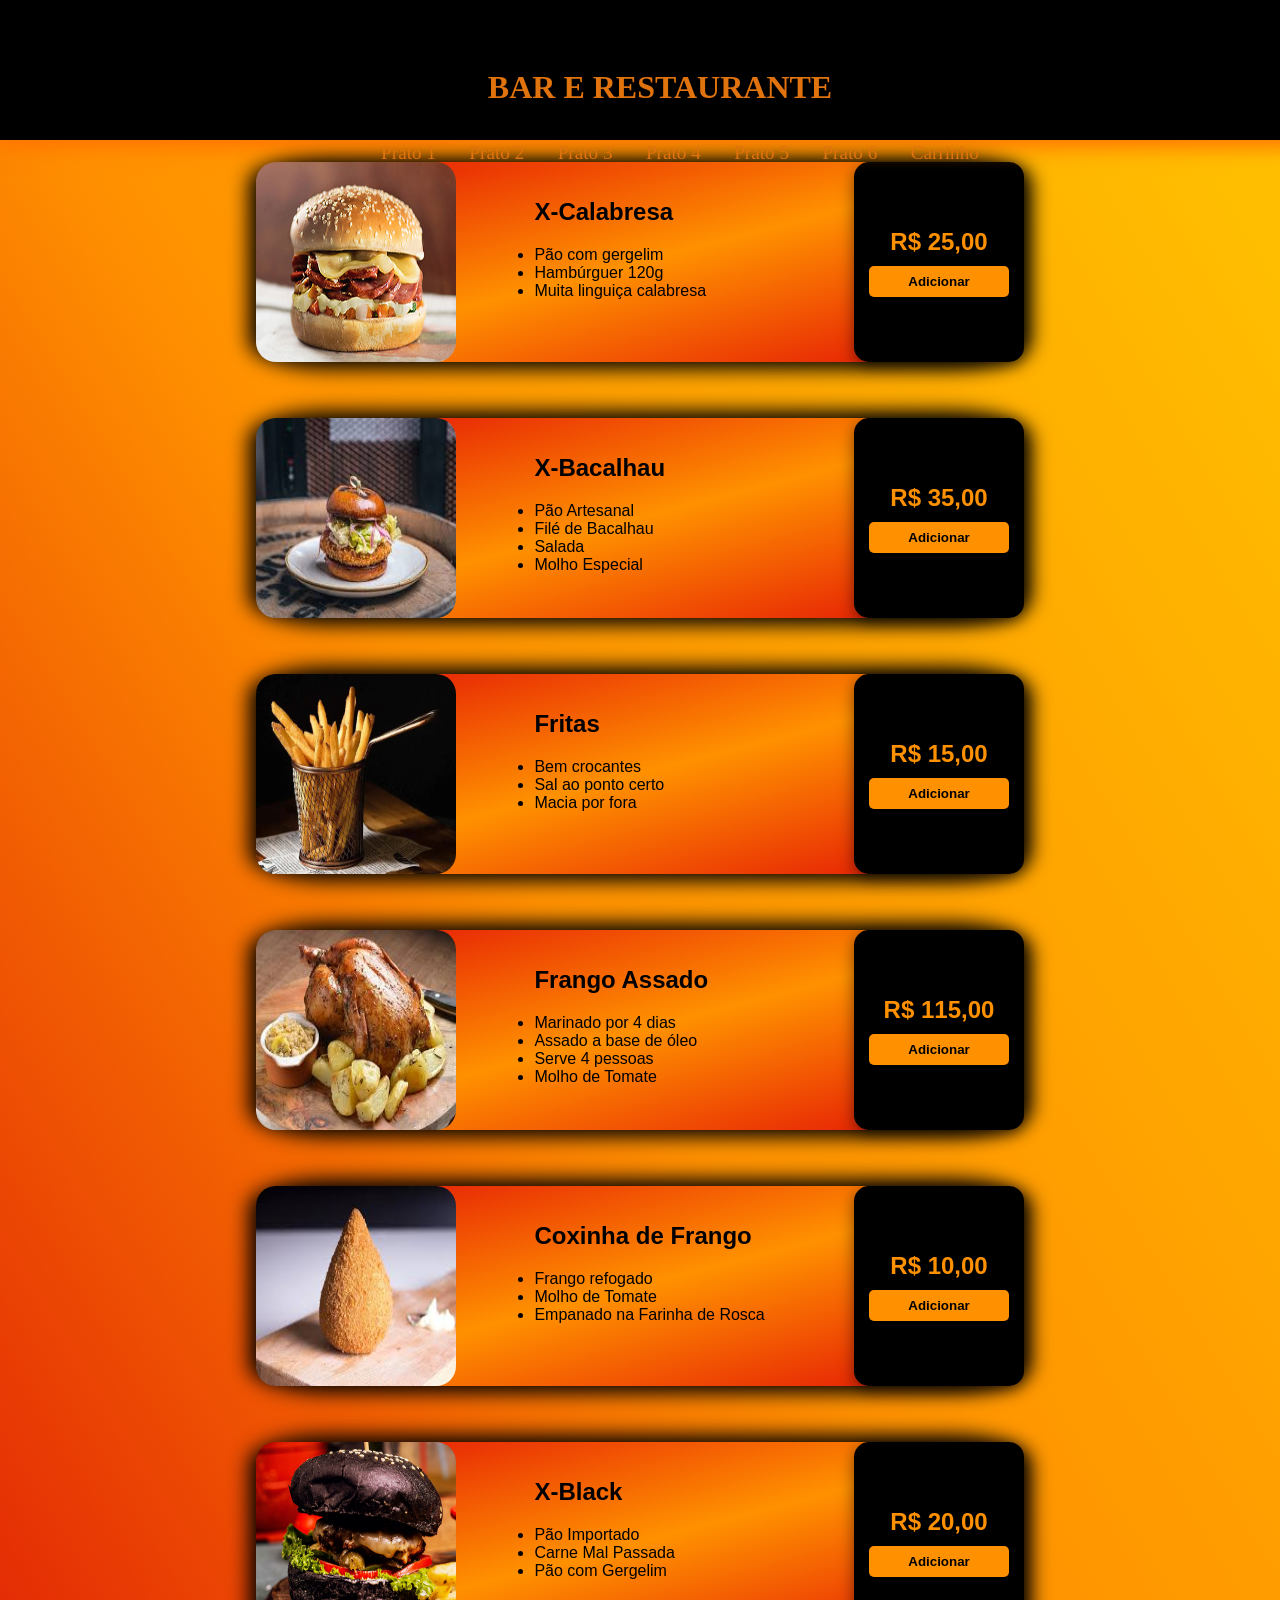
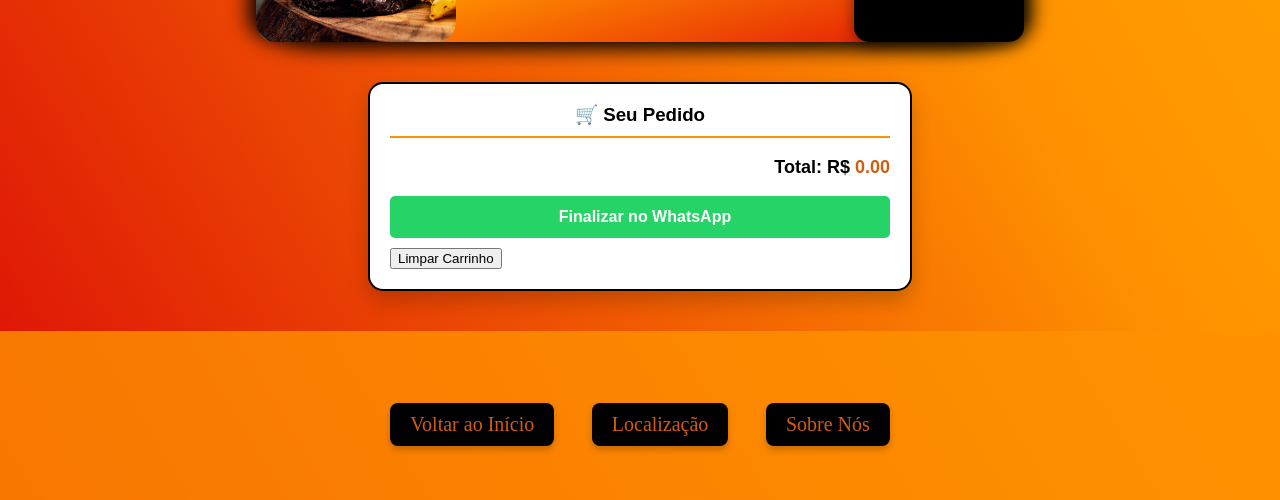
<file: index.html>
<!DOCTYPE html>
<html lang="pt-br">
<head>
    <meta charset="UTF-8">
    <meta name="viewport" content="width=device-width, initial-scale=1.0">
    <title>Cardapio</title>
    <link rel="stylesheet" href="car.css">
</head>
<body>
    <header>
        <nav>
            <li><a href="#secao1"><h1>Bar e Restaurante</h1></a>
            <ul class="menu">
                <li><a href="#secao1">Prato 1</a></li>
                <li>&nbsp;</li>
                <li><a href="#secao2">Prato 2</a></li>
                <li>&nbsp;</li>
                <li><a href="#secao3">Prato 3</a></li>
                <li>&nbsp;</li>
                <li><a href="#secao4">Prato 4</a></li>
                <li>&nbsp;</li>
                <li><a href="#secao5">Prato 5</a></li>
                <li>&nbsp;</li>
                <li><a href="#secao6">Prato 6</a></li>
                <li>&nbsp;</li>
                <li><a href="#resumo-carrinho">Carrinho</a></li>
            </ul>
        </nav>
    </header>

    <br><br><br><br><br><br><br><br><br>

    <section id="secao1" class="pratos">
    <img src="hamburguer.png" alt="X-Calabresa">
    <ul class="lista">
        <h2>X-Calabresa</h2>
        <li>Pão com gergelim</li>
        <li>Hambúrguer 120g</li>
        <li>Muita linguiça calabresa</li>
    </ul> 
    <div class="compra-container">
        <h3>R$ 25,00</h3>
        <button class="btn-adicionar" onclick="adicionarAoCarrinho
        ('X-Calabresa', 25.00)">
            <i class="carrinho"></i> Adicionar
        </button>
    </div>
</section>
    </br></br>

    <section id="secao2" class="pratos">
    <img src="peixe.png" alt="X-Bacalhau">
    <ul class="lista"> 
        <h2>X-Bacalhau</h2>
        <li>Pão Artesanal</li>
        <li>Filé de Bacalhau</li>
        <li>Salada</li>
        <li>Molho Especial</li>
    </ul>
    <div class="compra-container">
        <h3>R$ 35,00</h3>
        <button class="btn-adicionar" onclick="adicionarAoCarrinho('X-Bacalhau', 35.00)">
            <i class="carrinho"></i> Adicionar
        </button>
    </div>
</section>
    </br></br>

    <section id="secao3" class="pratos">
    <img src="fritas2.jpeg" alt="Fritas">
    <ul class="lista"> 
        <h2>Fritas</h2>
        <li>Bem crocantes</li>
        <li>Sal ao ponto certo</li>
        <li>Macia por fora</li>
    </ul>
    <div class="compra-container">
        <h3>R$ 15,00</h3>
        <button class="btn-adicionar" onclick="adicionarAoCarrinho('Fritas', 15.00)">
            <i class="carrinho"></i> Adicionar
        </button>
    </div>
</section>
    </br></br>

    <section id="secao4" class="pratos">
    <img src="frango.jpeg" alt="Frango Assado">
    <ul class="lista"> 
        <h2>Frango Assado</h2>
        <li>Marinado por 4 dias</li>
        <li>Assado a base de óleo</li>
        <li>Serve 4 pessoas</li>
        <li>Molho de Tomate</li>
    </ul>
    <div class="compra-container">
        <h3>R$ 115,00</h3>
        <button class="btn-adicionar" onclick="adicionarAoCarrinho('Frango Assado', 115.00)">
            <i class="carrinho"></i> Adicionar
        </button>
    </div>
</section>
        </br></br>

    <section id="secao5" class="pratos">
        <img src="coxinha.jpeg" alt="Coxinha">
        <ul class="lista"> 
            <h2>Coxinha de Frango</h2>
            <li>Frango refogado</li>
            <li>Molho de Tomate</li>
            <li>Empanado na Farinha de Rosca</li>
        </ul>
        <div class="compra-container">
                <h3>R$ 10,00</h3>
                <button class="btn-adicionar" onclick="adicionarAoCarrinho('Coxinha de Frango', 10.00)">
                    <i class="carrinho"></i> Adicionar
                </button>
            </div>
        </section>
    </section>
    </br></br>

    <section id="secao6" class="pratos">
    <img src="carnica.png" alt="X-Black">
    <ul class="lista"> 
        <h2>X-Black</h2>
        <li>Pão Importado</li>
        <li>Carne Mal Passada</li>
        <li>Pão com Gergelim</li>
    </ul>
    <div class="compra-container">
        <h3>R$ 20,00</h3>
        <button class="btn-adicionar" onclick="adicionarAoCarrinho('X-Black', 20.00)">
            <i class="carrinho"></i> Adicionar
        </button>
    </div>
</section>

     <div id="resumo-carrinho">
        <h3>🛒 Seu Pedido</h3>
        <ul id="lista-itens">
            </ul>
        <p><strong>Total: R$ <span id="valor-total">0.00</span></strong></p>
        
        <button class="btn-enviar" onclick="enviarPedido()">
            <i class="fab fa-whatsapp"></i> Finalizar no WhatsApp
        </button>

        <button class="btn-limpar" onclick="limparCarrinho()">
            Limpar Carrinho
        </button>
    </div>

    <footer>
        <nav id="rodape">
            <ul>
                <li><a href="#secao1">Voltar ao Início</a></li>
                <li>&nbsp;</li>
                <li><a href="loc2.html">Localização</a></li>
                <li>&nbsp;</li>
                <li><a href="nos.html">Sobre Nós</a></li>
            </ul>
        </nav> 
    </footer>

<script>
    let itensCarrinho = [];
    let valorTotal = 0;

    function adicionarAoCarrinho(nome, preco) {
        itensCarrinho.push({ nome, preco });
        valorTotal += preco;
        renderizarCarrinho();

        alert("Você adicionou " + nome + " ao carrinho!");

        if (itensCarrinho.length === 1) {
            alert("Voce adicionou o produto ao carrinho!");
            return;
        }
    }

    function renderizarCarrinho() {
        const lista = document.getElementById('lista-itens');
        const totalSpan = document.getElementById('valor-total');
        
        lista.innerHTML = '';
        itensCarrinho.forEach(item => {
            const li = document.createElement('li');
            li.innerHTML = `<span>${item.nome}</span> <span>R$ ${item.preco.toFixed(2)}</span>`;
            lista.appendChild(li);
        });
        
        totalSpan.textContent = valorTotal.toFixed(2);
    }

    function limparCarrinho() {
        itensCarrinho = [];
        valorTotal = 0;
        renderizarCarrinho();
    }

    function enviarPedido() {
        if (itensCarrinho.length === 0) {
            alert("O carrinho está vazio!");
            return;
        }

        let msg = "🍔 *Novo Pedido - Bar e Restaurante*\n\n";
        itensCarrinho.forEach(item => {
            msg += `• ${item.nome}: R$ ${item.preco.toFixed(2)}\n`;
        });
        msg += `\n*Total: R$ ${valorTotal.toFixed(2)}*`;

        const numero = "5511915009393";
        const url = `https://wa.me/${numero}?text=${encodeURIComponent(msg)}`;
        window.open(url, '_blank');
    }
</script>
</body>
</html>
</file>
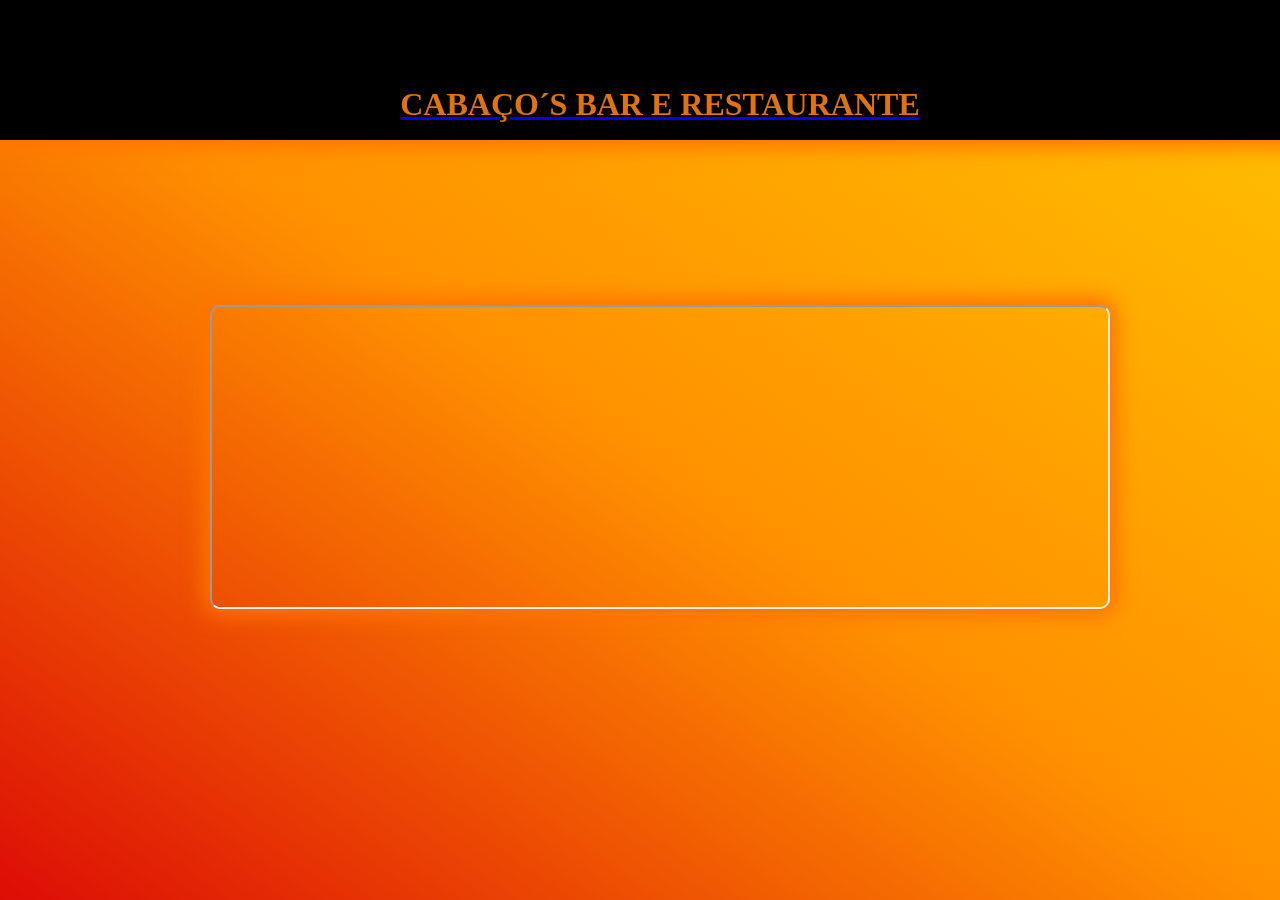
<file: loc (3).html>
<!DOCTYPE html>
<html lang="pt-br">
<head>
    <meta charset="utf-8">
    <meta name="viewport" content="width=device-width, initial-scale=1.0">
    <title>Localização</title>
    <link rel="stylesheet" href="loc.css">
</head>
<body>
    <header>
    <section>
        <nav>
            <ul class="menu"></ul>
            <li><a href="index.html"><h1>Cabaço´s Bar e Restaurante</h1></a>
            </ul>
        </nav>

    <iframe src="https://www.google.com/maps/embed?pb=!1m18!1m12!1m3!1d3153.8565087649167!2d-25.17893138904599!3d37.769962612321095!2m3!1f0!2f0!3f0!3m2!1i1024!2i768!4f13.1!3m3!1m2!1s0xb5d1d000fdd056b%3A0xdd2c0df67074b21c!2sCu%20de%20judas!5e0!3m2!1spt-BR!2sbr!4v1776224452828!5m2!1spt-BR!2sbr" allowfullscreen="" loading="lazy" referrerpolicy="no-referrer-when-downgrade"></iframe>
    
</body>
</html>
</file>
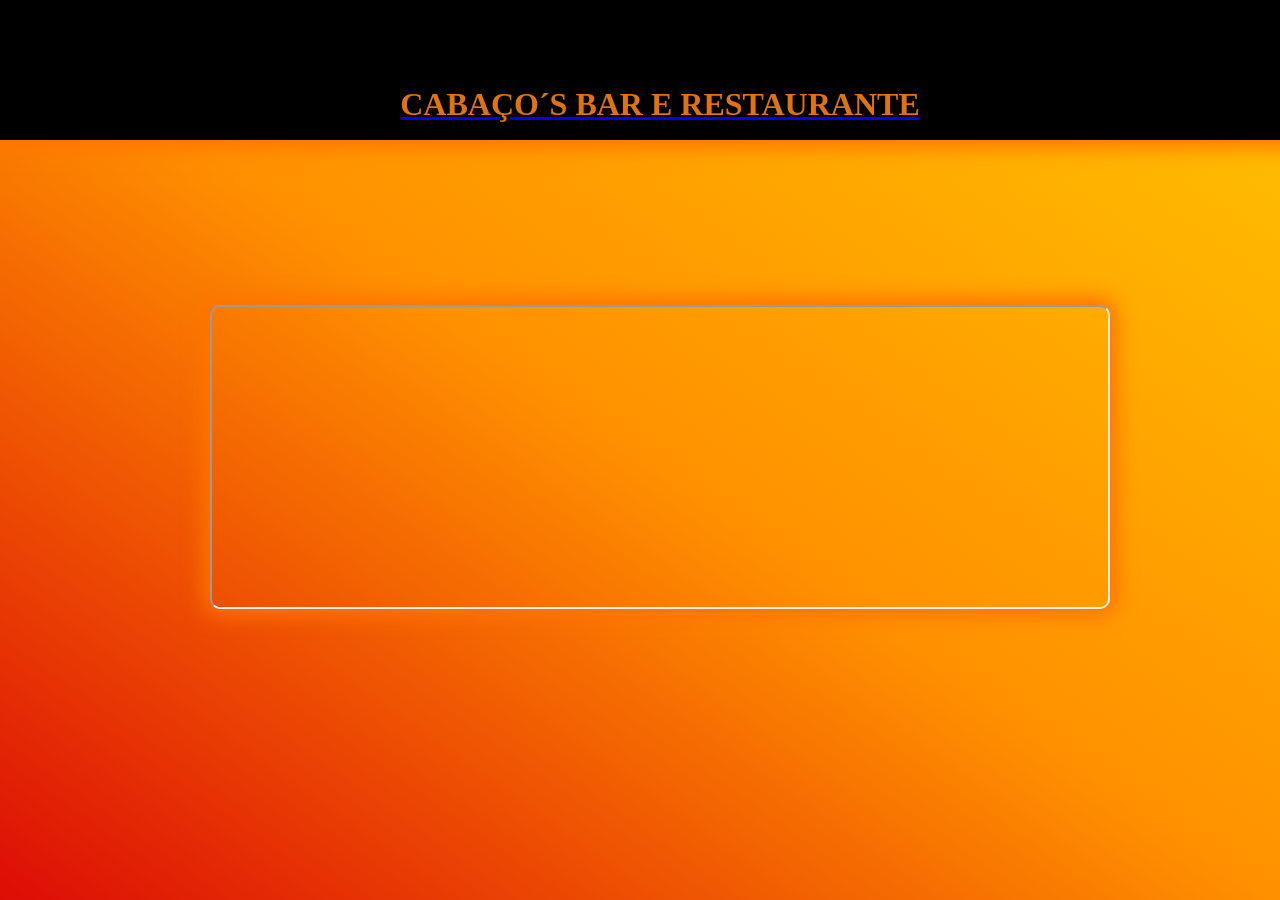
<file: loc.html>
<!DOCTYPE html>
<html lang="pt-br">
<head>
    <meta charset="utf-8">
    <meta name="viewport" content="width=device-width, initial-scale=1.0">
    <title>Localização</title>
    <link rel="stylesheet" href="loc.css">
</head>
<body>
    <header>
    <section>
        <nav>
            <ul class="menu"></ul>
            <li><a href="../codigo_principal/car.html"><h1>Cabaço´s Bar e Restaurante</h1></a>
            </ul>
        </nav>

    <iframe src="https://www.google.com/maps/embed?pb=!1m18!1m12!1m3!1d3153.8565087649167!2d-25.17893138904599!3d37.769962612321095!2m3!1f0!2f0!3f0!3m2!1i1024!2i768!4f13.1!3m3!1m2!1s0xb5d1d000fdd056b%3A0xdd2c0df67074b21c!2sCu%20de%20judas!5e0!3m2!1spt-BR!2sbr!4v1776224452828!5m2!1spt-BR!2sbr" allowfullscreen="" loading="lazy" referrerpolicy="no-referrer-when-downgrade"></iframe>
    
</body>
</html>
</file>
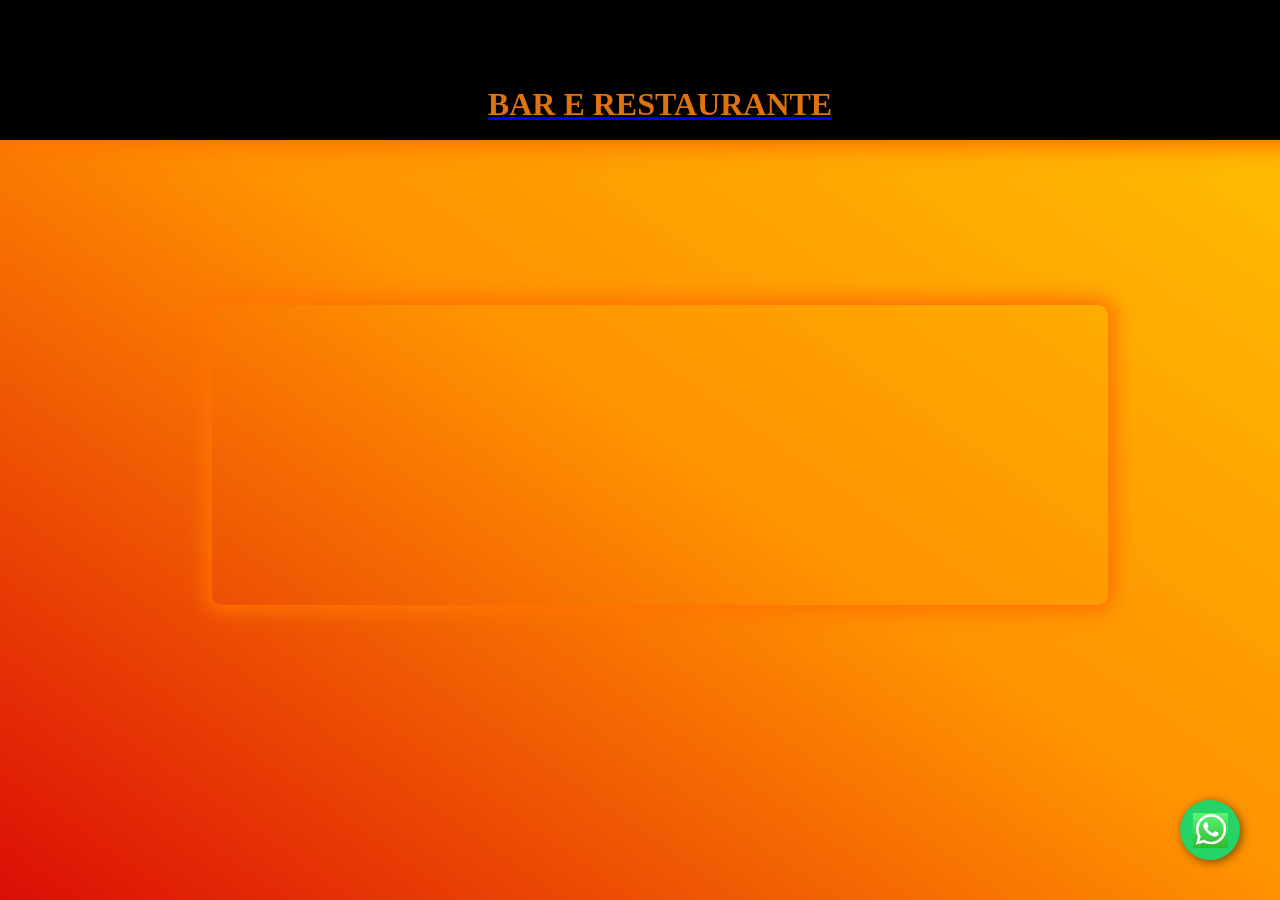
<file: loc2.html>
<!DOCTYPE html>
<html lang="pt-br">
<head>
    <meta charset="utf-8">
    <meta name="viewport" content="width=device-width, initial-scale=1.0">
    <title>Localização</title>
    <link rel="stylesheet" href="loc.css">
</head>
<body>
    <header>
    <section>
        <nav>
            <ul class="menu"></ul>
            <li><a href="index.html"><h1>Bar e Restaurante</h1></a>
            </ul>
        </nav>

    <iframe src="https://www.google.com/maps/embed?pb=!1m18!1m12!1m3!1d58521.37803589004!2d-46.886862974203744!3d-23.54738371661133!2m3!1f0!2f0!3f0!3m2!1i1024!2i768!4f13.1!3m3!1m2!1s0x94cf004a632904f7%3A0xd6681d03f881ddcb!2sCarapicu%C3%ADba%20-%20SP!5e0!3m2!1spt-BR!2sbr!4v1780742832788!5m2!1spt-BR!2sbr" width="600" height="450" style="border:0;" allowfullscreen="" loading="lazy" referrerpolicy="no-referrer-when-downgrade"></iframe>

    <a href="https://wa.me/5511915009393?text=Olá! Gostaria de fazer um pedido." class="whatsapp-float" target="_blank">
    <img src="whats.png" alt="WhatsApp" class="whatsapp-icon">
</a>
    </section>
    </header>
    
</body>
</html>
</file>
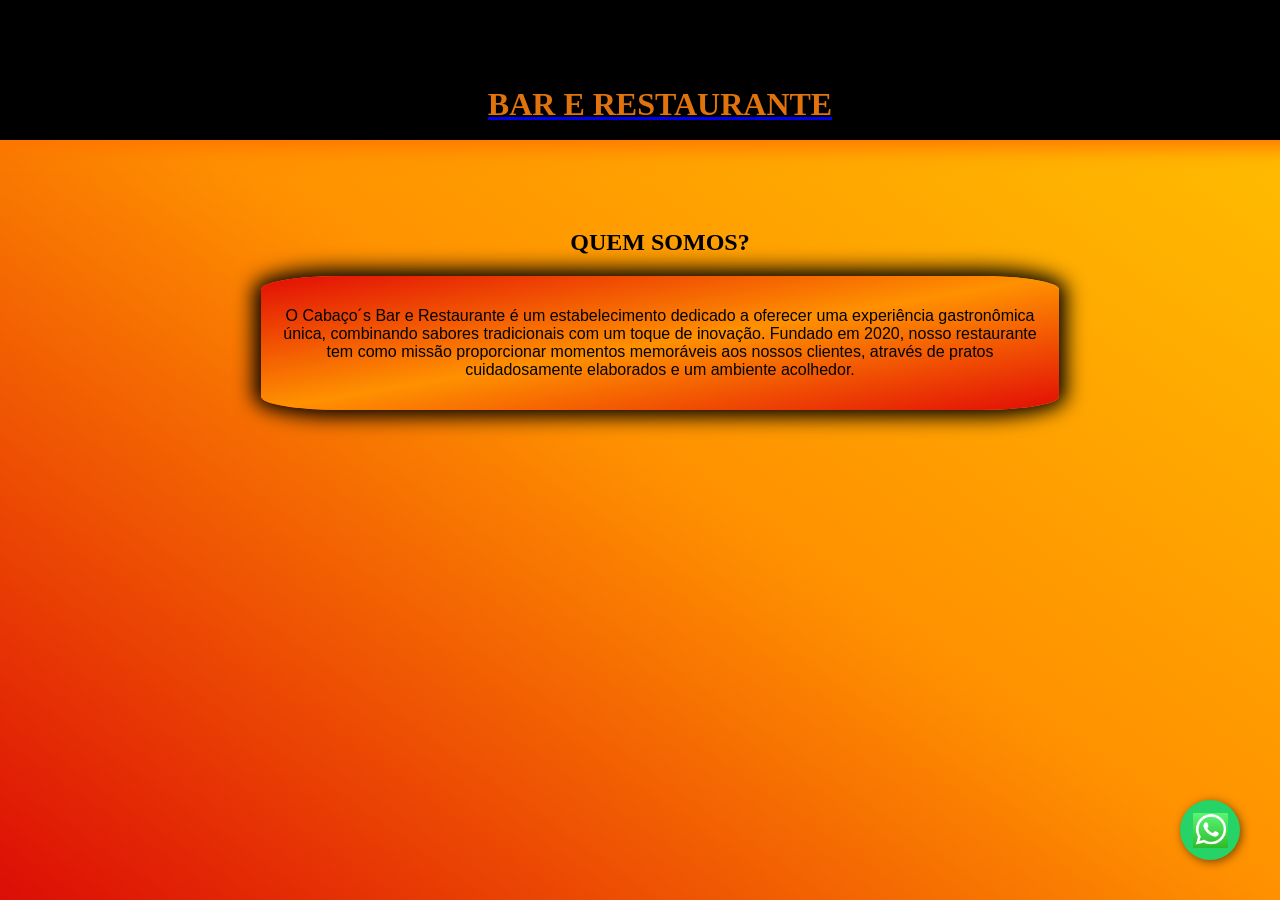
<file: nos.html>
<!DOCTYPE html>
<html lang="pt-br">
<head>
    <meta charset="utf-8">
    <meta name="viewport" content="width=device-width, initial-scale=1.0">
    <title>Sobre Nós</title>
    <link rel="stylesheet" href="css/nos.css">
</head>
<body>
    <header>
    <section>
        <nav>
            <ul class="menu"></ul>
            <li><a href="html/index.html"><h1>Bar e Restaurante</h1></a>
            </ul>
        </nav>
        </br></br></br>

        <h2 class="h2sobre">Quem Somos?</h2>
        <section class="sobre">
            <p>O Cabaço´s Bar e Restaurante é um estabelecimento dedicado a oferecer uma experiência gastronômica única, combinando sabores tradicionais com um toque de inovação. Fundado em 2020, nosso restaurante tem como missão proporcionar momentos memoráveis aos nossos clientes, através de pratos cuidadosamente elaborados e um ambiente acolhedor.</p>
        </section>
    </section>
    </header>
        <a href="https://wa.me/5511915009393?text=Olá! Gostaria de fazer um pedido." class="whatsapp-float" target="_blank">
    <img src="whats.png" alt="WhatsApp" class="whatsapp-icon">
</a>
</body>
</html>
</file>
<file: car.css>
body {
    flex-direction: column;
    justify-content: center;
    align-items: center;
    min-height: 100vh;
    background-color: rgb(51, 44, 44);
    background: linear-gradient(to top right, rgb(220, 13, 6), rgb(255, 145, 0), rgb(255, 196, 0));
    font-family: Verdana, Geneva, Tahoma, sans-serif;
    color: rgb(0, 0, 0);
    margin: 0px;
}

article {
    padding:15px;
    display:inline;
}

header {
    text-align:center;
    height: 100px;
    width: 100%;
    padding: 20px;
    margin: 0px;
    left: 0px;
    position: fixed;
    background: linear-gradient(to bottom, rgb(0, 0, 0), rgb(0, 0, 0));
    box-shadow: 0px 0px 20px 7px rgb(255, 115, 0);
    z-index: 1000; /* Adicionado apenas para o menu não sumir */
}

header nav ul {
    list-style: none;
}

header nav ul li,#rodape ul li {
    display: inline-flex;
    align-items: stretch;
    justify-content: space-between;
}

header nav ul li a {
    color: rgb(224, 115, 13);
    padding: 10px;
    margin: 0px;
    width: 100%;
    height: 100%;
}

header nav li a:link {
    text-decoration: none;
    font-family: Tahoma;
    font-size: 120%;
    font-weight: normal;
}

header nav li a:hover {
    color: rgb(255, 51, 0);

    text-decoration: underline;
    background-color: rgba(107, 107, 107, 0.3);
}

header nav li a:active {
    color: rgb(255, 166, 0);
    font-weight: bold;
}

#secao1, #secao2, #secao3, #secao4, #secao5, #secao6 {
    background-color: rgba(255, 0, 0, 0.5);
}

* {
    scroll-behavior: smooth;
}

:target {
    scroll-margin-top: 150px;
}

h1 {
    color: rgb(224, 115, 13);
    text-transform: uppercase;
    height: auto;
    width: 100%;
    font-family: Georgia, 'Times New Roman', Times, serif;
    font-size: xx-large;
    text-align: center; 
    text-decoration-color: rgb(224, 115, 13);
}

header h1 nav ul li a:link {
    text-decoration: none;
    font-family: Tahoma;
    font-size: 120%;
    font-weight: normal;
    text-decoration-color: rgb(224, 115, 13);
}

header h1 nav ul li a:hover {
    color: rgb(255, 51, 0);
    text-decoration: underline;
    background-color: rgba(107, 107, 107, 0.3);
}

header h1 nav ul li a:active {
    color: rgb(255, 166, 0);
    font-weight: bold;
}

.pratos {
    margin-left: 20%;
    border-radius: 10%;
    height: auto;
    width: 60%;
    box-shadow: 0px 0px 20px 7px rgb(0, 0, 0);
    display: flex; /* Mudado de inline-flex para flex para estabilizar os itens internos */
    background:linear-gradient(to bottom right,rgb(226, 13, 6), rgb(255, 145, 0), rgb(226, 13, 6));
    margin-bottom: 20px;
}

.pratos img {
    width: 200px;
    height: 200px;
    margin-right: 5%;
    border-radius: 10%;
}

.compra-container {
    background-color: #000;
    padding: 15px;
    border-radius: 15px;
    display: flex;
    flex-direction: column; 
    align-items: center;    
    justify-content: center;
    gap: 10px;              
    margin-left: auto;      
    box-shadow: 0px 4px 15px rgba(0, 0, 0, 0.5);
    min-width: 140px;
}

.pratos h3 {
    color: #ff9100;
    margin: 0;
    font-size: 1.5rem;
}

.btn-adicionar {
    background-color: #ff9100;
    color: #000;
    border: none;
    padding: 8px 15px;
    border-radius: 5px;
    cursor: pointer;
    font-weight: bold;
    width: 100%;          
    transition: 0.3s;
}

.btn-adicionar:hover {
    background-color: #d43606;
}

/* ESTILO DO CARRINHO (Mantendo o que você enviou, apenas garantindo visibilidade) */
/* CONTAINER PRINCIPAL DO CARRINHO */
#resumo-carrinho {
    border: 2px solid #000;
    padding: 20px;
    margin: 40px auto;
    background: #fff;
    width: 80%;
    max-width: 500px;
    border-radius: 15px;
    box-shadow: 0px 10px 20px rgba(0,0,0,0.2);
    font-family: Verdana, Geneva, Tahoma, sans-serif;
}

/* TÍTULO DO CARRINHO */
#resumo-carrinho h3 {
    text-align: center;
    color: #000;
    border-bottom: 2px solid #ff9100;
    padding-bottom: 10px;
    margin-top: 0;
}

/* LISTA DE ITENS DENTRO DO CARRINHO */
#lista-itens {
    padding: 0;
    margin: 15px 0;
}

#lista-itens li {
    list-style: none;
    display: flex;
    justify-content: space-between;
    padding: 8px 0;
    border-bottom: 1px solid #eee;
    color: #000;
    font-size: 14px;
}

/* TEXTO DO TOTAL */
#resumo-carrinho p {
    font-size: 18px;
    text-align: right;
    margin-top: 15px;
    color: #000;
}

#valor-total {
    color: #d35d0e;
}

/* BOTÃO ENVIAR (VERDE WHATSAPP) */
.btn-enviar {
    background-color: #25d366;
    color: white;
    border: none;
    padding: 12px;
    border-radius: 5px;
    width: 100%;
    font-weight: bold;
    cursor: pointer;
    margin-bottom: 10px;
    font-size: 16px;
    transition: 0.3s;
    display: flex;
    align-items: center;
    justify-content: center;
    gap: 10px;
}

.btn-enviar:hover {
    background-color: #128c7e;
}

.whatsapp-float {
    position: fixed;
    width: 60px;
    height: 60px;
    bottom: 40px;
    right: 40px;
    background-color: #25d366;
    border-radius: 50px;
    box-shadow: 2px 2px 10px rgba(0,0,0,0.5);
    z-index: 1000;
    display: flex;
    align-items: center;
    justify-content: center;
    transition: 0.3s;
}

footer {
    background-color: rgba(255, 145, 0, 0.8);
    text-align:center;
    padding: 4px;
    font-family:'Bauhaus 93';
}

#rodape ul {
    font-size: 50px;
    padding: 0px;
    margin-right: 0px;
    margin-left: 0px;
    right: 0px;
    left: 0px;
    bottom: 0px;
    top: 0px;;
}

#rodape a {
    text-decoration: none;
    color: rgb(211, 93, 14);
    background-color: rgb(0, 0, 0);
    padding: 10px 20px;
    border-radius: 8px;
    font-size: 20px;
    box-shadow: 0px 4px 6px rgba(0, 0, 0, 0.2);
    flex-direction: flex;
    display: inline-flex;
    align-items: center;
}

#rodape a:hover {
    color: rgb(255, 51, 0);
    text-decoration: underline;
    background-color: rgba(107, 107, 107, 0.1);
}

#rodape a:active {
    color: rgb(255, 166, 0);
    font-weight: bold;
}




@media (max-width: 768px) {
    h1 {
        margin-bottom: 2vw;
        margin-left: -3vw;
    }

    header nav ul li {
        display: none;
        margin: 10px 0;

    }

    .pratos {
        flex-direction: column;
        align-items: center;
        margin-left: 5%;
        width: 90%;
    }

    .pratos img {
        width: 100%;
        height: auto;
        margin-right: 0;
        margin-bottom: 15px;
    }

    .compra-container {
        width: 83vw;
        padding: 10px;
    }


    #rodape ul {
        display: flex;
        flex-direction: column; 
        align-items: center;  
        gap: 16px;          
        padding: 0;
        margin: 0;
        list-style: none;
    }

    #rodape ul li {
        display: block;        
        width: 100%;            
        text-align: center;
    }

    #rodape a {
        display: flex;          
        justify-content: center;
        align-items: center; 
        width: 85%;             
        max-width: 280px;       
        margin: 0 auto;         
        box-sizing: border-box; 
        padding: 15px 20px;    
    }
} 

@media (max-width: 900px) {
     h1 {
        margin-bottom: 2vw;
        margin-left: -3vw;
    }

    .pratos {
        flex-direction: column;
        align-items: center;
        margin-left: 5%;
        width: 90%;
    }

    .pratos img {
        width: 100%;
        height: auto;
        margin-right: 0;
        margin-bottom: 15px;
    }

    .compra-container {
        width: 86.5vw;
        padding: -15px;;
    }

    #rodape ul li {
    display: inline-flex;
    align-items: stretch;
    justify-content: space-between;
    }

    #rodape ul {
    font-size: 50px;
    padding: 10px;
    margin-right: 0px;
    margin-left: 0px;
    right: 0px;
    left: 0px;
    bottom: 0px;
    top: 0px;;
}

#rodape a {
    text-decoration: none;
    color: rgb(211, 93, 14);
    background-color: rgb(0, 0, 0);
    padding: 50px;
    border-radius: 8px;
    font-size: 20px;
    box-shadow: 0px 4px 6px rgba(0, 0, 0, 0.2);
    flex-direction: flex;
    display: inline-flex;
    align-items: center;
    margin-left: 40px;
    margin-bottom: 20px;

}

}
</file>
<file: loc.css>
body {
    flex-direction: column;
    justify-content: center;
    align-items: center;
    min-height: 100vh;
    background-color: rgb(51, 44, 44);
    background: linear-gradient(to top right, rgb(220, 13, 6), rgb(255, 145, 0), rgb(255, 196, 0));
    font-family: Verdana, Geneva, Tahoma, sans-serif;
    color: rgb(0, 0, 0);
    margin: 0px;
}

h1 {
    color: rgb(224, 115, 13);
    text-transform: uppercase;
    height: auto;
    width: 100%;
    font-family: Georgia, 'Times New Roman', Times, serif;
    font-size: xx-large;
    text-align: center; 
    text-decoration: none;i
}

header {
    text-align:center;
    height: 100px;
    width: 100%;
    padding: 20px;
    margin: 0px;
    left: 0px;
    position: fixed;
    background: linear-gradient(to bottom, rgb(0, 0, 0), rgb(0, 0, 0));
    box-shadow: 0px 0px 20px 7px rgb(255, 115, 0);
}

.logo {
    width: 170px;
    height: 110px;
    margin-left: 10px;
    margin-right: 200%;
    margin-bottom: 100%;
    margin-top: -10%;
}
iframe {
    width: 70%;
    height: 300px;
    box-shadow: 0px 0px 20px 7px rgb(255, 115, 0);
    margin-top: 150px;
    border-radius: 10px;
}

.whatsapp-float {
    position: fixed;
    width: 60px;
    height: 60px;
    bottom: 40px;
    right: 40px;
    background-color: #25d366;
    border-radius: 50px;
    box-shadow: 2px 2px 10px rgba(0,0,0,0.5);
    z-index: 1000;
    display: flex;
    align-items: center;
    justify-content: center;
    transition: 0.3s;
}

.whatsapp-icon {
    width: 35px;
    height: 35px;
}

.whatsapp-float:hover {
    background-color: #128c7e;
    transform: scale(1.1);
}
</file>
<file: css/nos.css>
body {
    flex-direction: column;
    justify-content: center;
    align-items: center;
    min-height: 100vh;
    background-color: rgb(51, 44, 44);
    background: linear-gradient(to top right, rgb(220, 13, 6), rgb(255, 145, 0), rgb(255, 196, 0));
    font-family: Verdana, Geneva, Tahoma, sans-serif;
    color: rgb(0, 0, 0);
    margin: 0px;
}

h1 {
    color: rgb(224, 115, 13);
    text-transform: uppercase;
    height: auto;
    width: 100%;
    font-family: Georgia, 'Times New Roman', Times, serif;
    font-size: xx-large;
    text-align: center; 
    text-decoration: none;
}

header {
    text-align:center;
    height: 100px;
    width: 100%;
    padding: 20px;
    margin: 0px;
    left: 0px;
    position: fixed;
    background: linear-gradient(to bottom, rgb(0, 0, 0), rgb(0, 0, 0));
    box-shadow: 0px 0px 20px 7px rgb(255, 115, 0);
}


.sobre {
    padding: 15px;
    display: inline flex;
    height: auto;
    width: 60%;
    margin-left: 0%;
    box-shadow: 0px 0px 20px 7px rgb(0, 0, 0);
    border-radius: 10%;
    background:linear-gradient(to bottom right,rgb(226, 13, 6), rgb(255, 145, 0), rgb(226, 13, 6));
}

.h2sobre {
    color: rgb(0, 0, 0);
    text-transform: uppercase;
    height: auto;
    width: 100%;
    font-family: Georgia, 'Times New Roman', Times, serif;
    font-size: x-large;
    text-align: center; 
    text-decoration: none;
}
    

* {
    scroll-behavior: smooth;
}

.whatsapp-float {
    position: fixed;
    width: 60px;
    height: 60px;
    bottom: 40px;
    right: 40px;
    background-color: #25d366;
    border-radius: 50px;
    box-shadow: 2px 2px 10px rgba(0,0,0,0.5);
    z-index: 1000;
    display: flex;
    align-items: center;
    justify-content: center;
    transition: 0.3s;
}

.whatsapp-icon {
    width: 35px; 
    height: 35px;
}

.whatsapp-float:hover {
    background-color: #128c7e;
    transform: scale(1.1);
}

@media (max-width: 768px) {
    .sobre {
        width: 80%;
        margin-left: 10%;
        padding: 10vw;
    }
    
    .h2sobre {
        font-size: large;
    }
}

@media (max-width: 900px) {
    .sobre {
        width: 80%;
        margin-left: 0%;
        padding: 10px;
    }
    
    .h2sobre {
        font-size: large;
        margin-left: 0%;
    }
}
</file>
